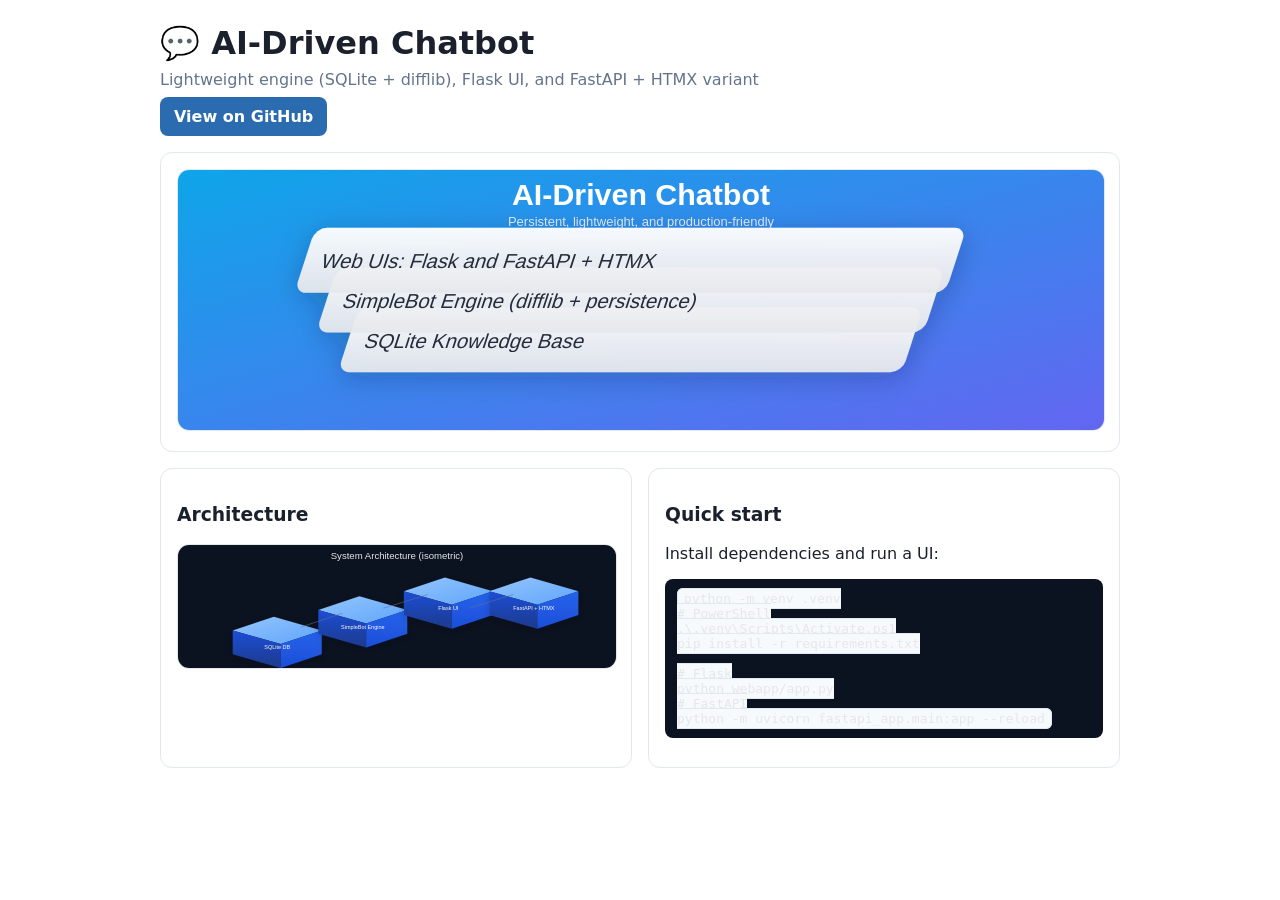
<file: docs/index.html>
<!doctype html>
<html lang="en">
  <head>
    <meta charset="utf-8" />
    <meta name="viewport" content="width=device-width, initial-scale=1" />
    <title>AI-Driven Chatbot — Project Site</title>
    <style>
      body{margin:0;font-family:system-ui,-apple-system,Segoe UI,Roboto,Ubuntu,Cantarell,Noto Sans,sans-serif;color:#1a202c;background:#ffffff}
      .container{max-width:960px;margin:0 auto;padding:24px 16px}
      header{display:grid;gap:8px;margin-bottom:16px}
      header h1{margin:0}
      .muted{color:#64748b}
      .grid{display:grid;gap:16px}
      .card{border:1px solid #e2e8f0;border-radius:12px;padding:16px}
      .row{display:grid;grid-template-columns:1fr 1fr;gap:16px}
      img{max-width:100%;height:auto;border-radius:12px;border:1px solid #e2e8f0}
      code{background:#f7fafc;border:1px solid #e2e8f0;padding:2px 6px;border-radius:6px}
      pre{background:#0b1220;color:#e5e7eb;padding:12px;border-radius:8px;overflow:auto}
      a.button{display:inline-block;background:#2b6cb0;color:#fff;text-decoration:none;padding:10px 14px;border-radius:8px;font-weight:600}
    </style>
  </head>
  <body>
    <div class="container">
      <header>
        <h1>💬 AI-Driven Chatbot</h1>
        <div class="muted">Lightweight engine (SQLite + difflib), Flask UI, and FastAPI + HTMX variant</div>
        <div>
          <a class="button" href="https://github.com/swoet/AI-Driven-Chatbot-Python-ChatterBot-">View on GitHub</a>
        </div>
      </header>

      <div class="grid">
        <div class="card">
          <img src="assets/visuals/hero-3d.svg" alt="Hero 3D" />
        </div>
        <div class="row">
          <div class="card">
            <h3>Architecture</h3>
            <img src="assets/visuals/architecture-3d.svg" alt="Architecture 3D" />
          </div>
          <div class="card">
            <h3>Quick start</h3>
            <p>Install dependencies and run a UI:</p>
            <pre><code>python -m venv .venv
# PowerShell
.\.venv\Scripts\Activate.ps1
pip install -r requirements.txt

# Flask
python webapp/app.py
# FastAPI
python -m uvicorn fastapi_app.main:app --reload</code></pre>
          </div>
        </div>
      </div>

    </div>
  </body>
</html>
</file>
